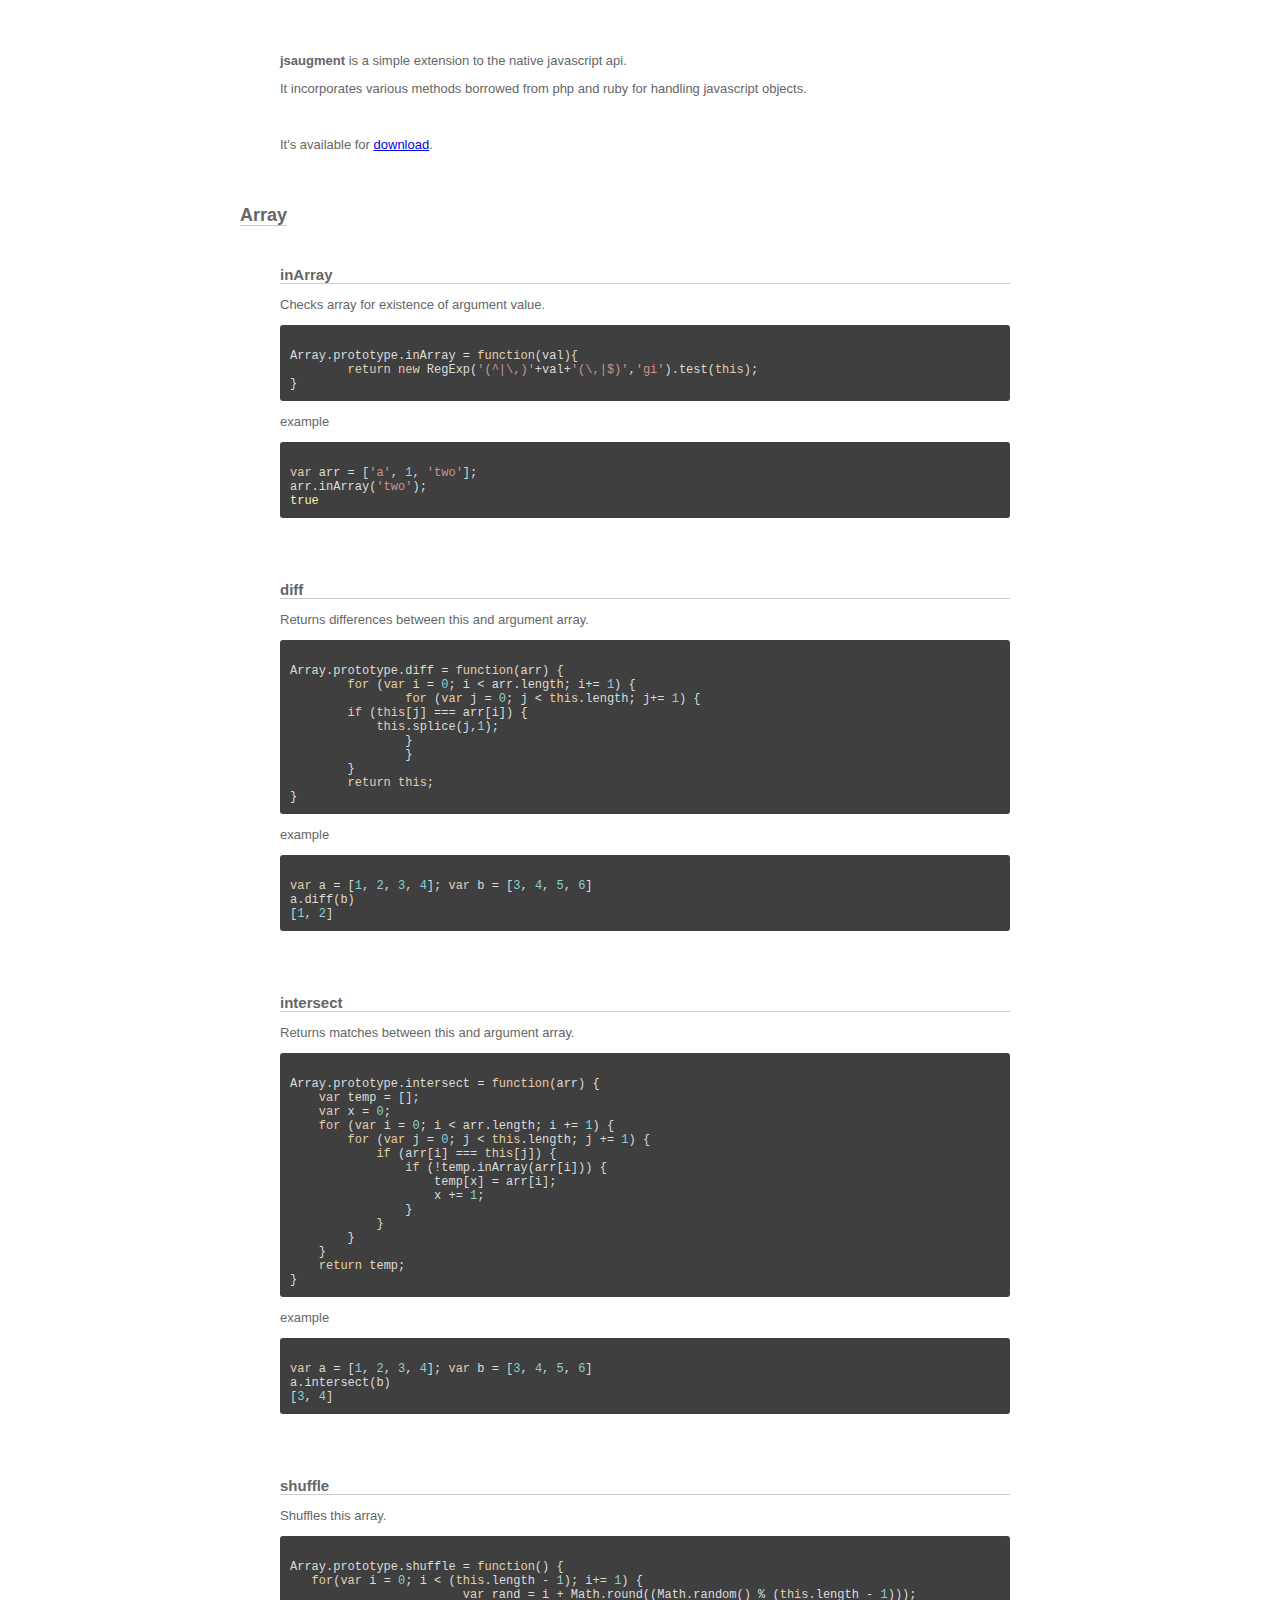
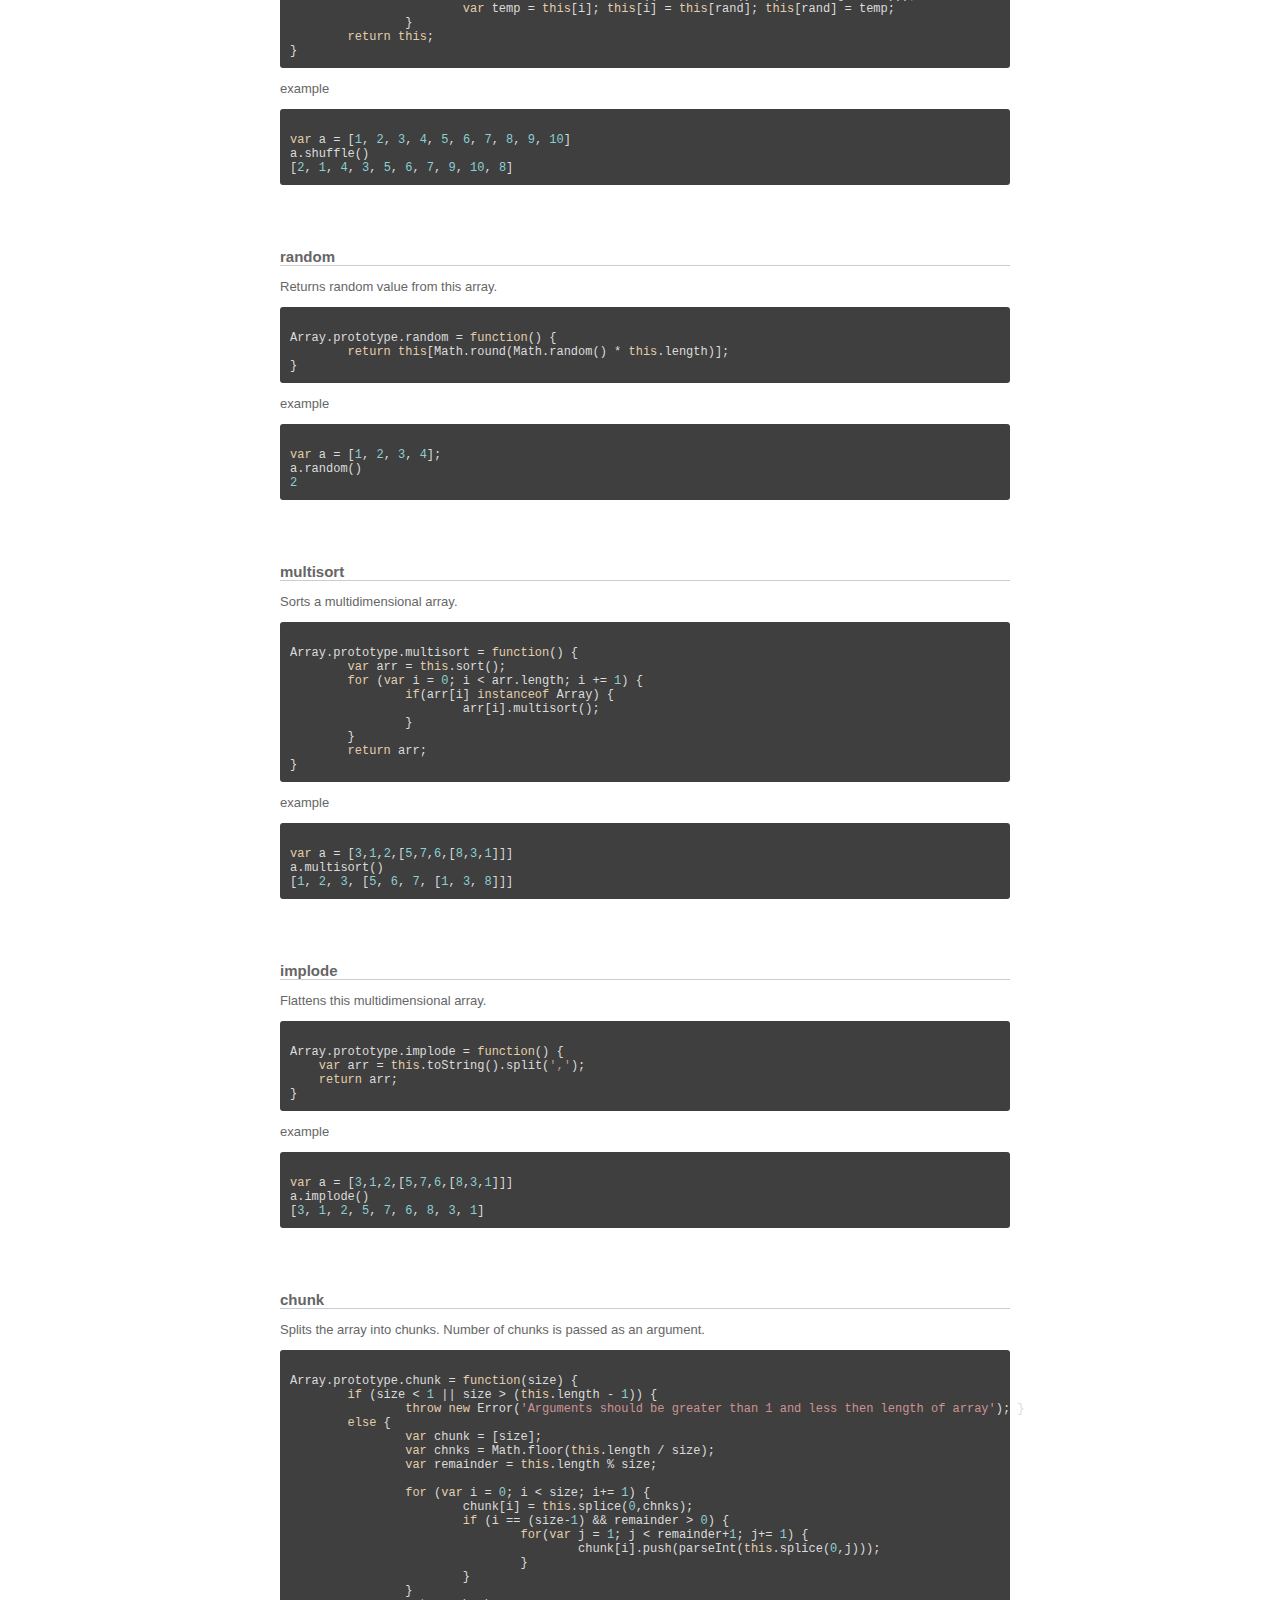
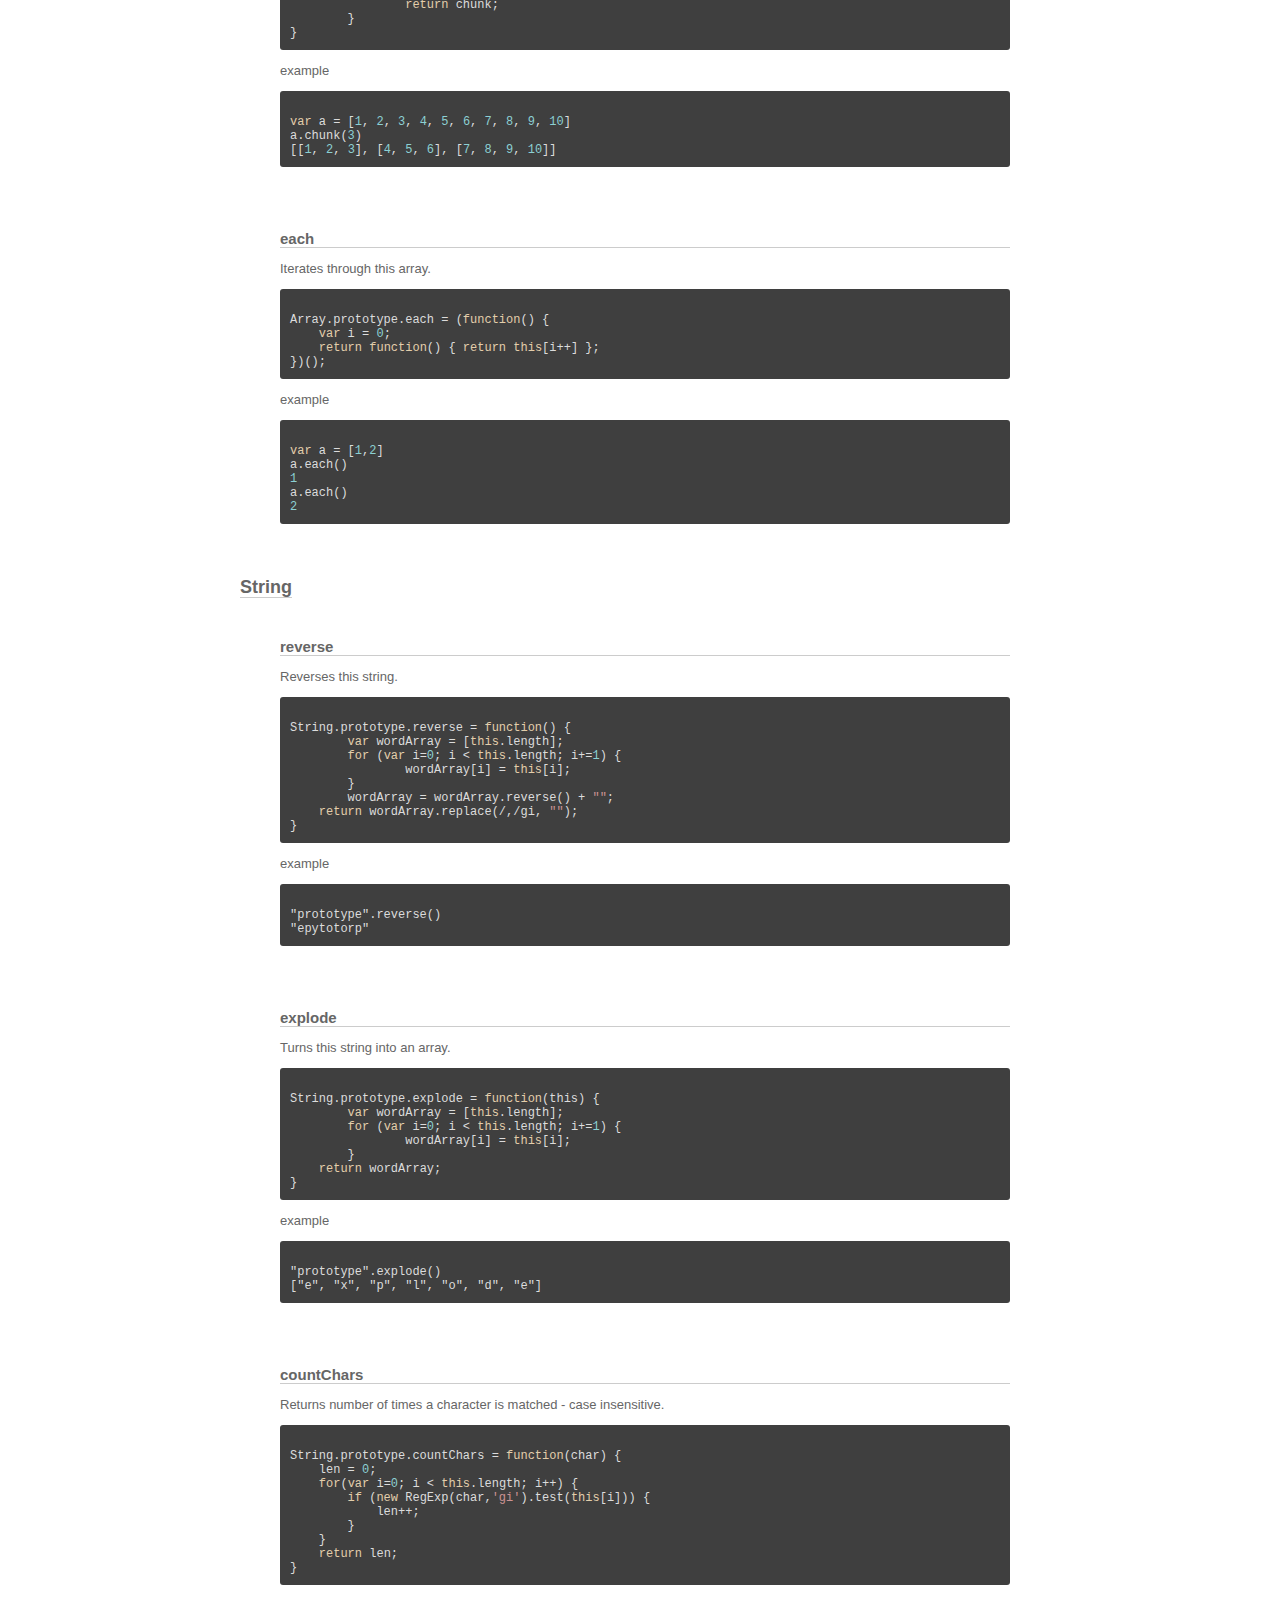
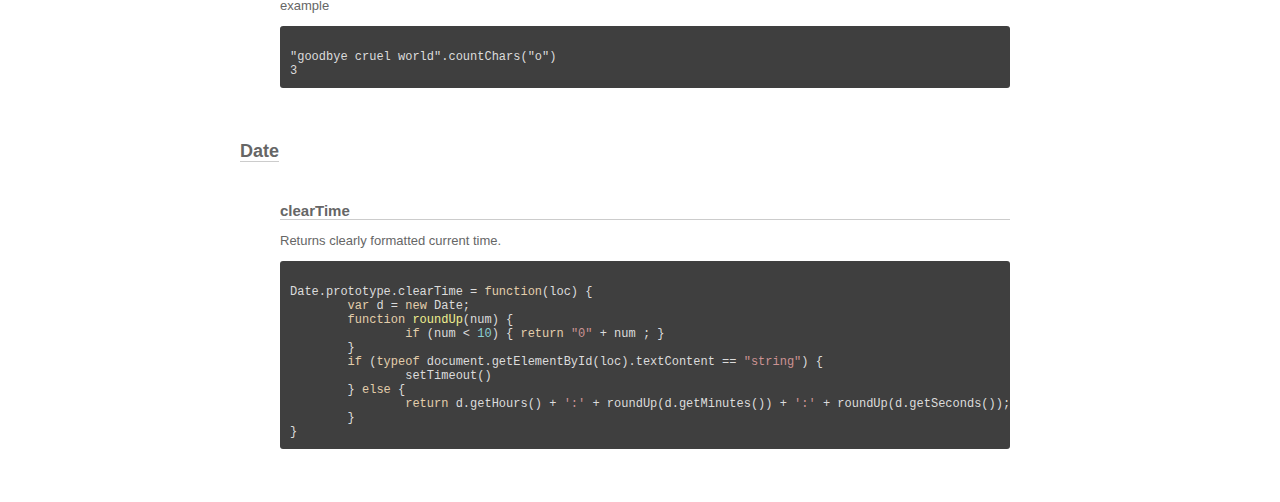
<file: projects/jsaugment/index.html>
<!DOCTYPE html PUBLIC "-//W3C//DTD XHTML 1.0 Transitional//EN" "http://www.w3.org/TR/xhtml1/DTD/xhtml1-transitional.dtd">

<html>

   <head>

      <title>jsaugment</title>

      <meta http-equiv="Content-Type" content="text/html; charset=utf-8"/>

      <script type="text/javascript" src="highlight.pack.js"></script>
	  <link rel="stylesheet" href="sunburst.css"/>
	  <style type="text/css">
	  body {
	  font-family: 'lucida grande', lucida sans, helvetica,  arial, sans-serif;
	  font-size: 13px;
	  color: #666;
	  width: 100%;
	  margin: 0 auto;
	  text-align: center;
	  }
	  
	  #content {
	  	width: 800px; margin: 0 auto; text-align: left;
	  }
	  
	   h1 {
		font-size: 18px; 
				border-bottom: 1px solid #ccc;
				display: inline;
	  }
	  
	  h2 {
		font-size: 15px;
font-weight: bold;
margin: 0;
border-bottom: 1px solid #CCC;
	  }

	  pre code {
		display: block;
	width: 710px;
padding: 10px;
		font-size: 12px;
		border-radius: 3px;
	}
	
	div.block {
		margin: 30px;
padding: 10px;
width: 730px;
border-radius: 3px;
	}
	</style>
	<script>hljs.initHighlightingOnLoad();</script>
 

   </head>

   <body>
   <div id="content">
<div class="block">
<p><strong>jsaugment</strong> is a simple extension to the native javascript api.</p>
<p>It incorporates various methods borrowed from php and ruby for handling javascript objects.</p>
<br/>
<p>It's available for <a href="jsaugment.js">download</a>.</p>
</div>
   
<h1>Array</h1>

<div class="block">
<h2>inArray</h2>
<p>Checks array for existence of argument value.</p>
<pre><code>
Array.prototype.inArray = function(val){ 
	return new RegExp('(^|\,)'+val+'(\,|$)','gi').test(this);
}	 
</code></pre>
<p>example</p>
<pre><code>
var arr = ['a', 1, 'two'];
arr.inArray('two');
true
</code></pre>
</div>
<div class="block"> 
<h2>diff</h2>
<p>Returns differences between this and argument array.</p>
<pre><code>
Array.prototype.diff = function(arr) {
	for (var i = 0; i < arr.length; i+= 1) {
		for (var j = 0; j < this.length; j+= 1) {
        if (this[j] === arr[i]) {
            this.splice(j,1);
        	}
		}
	}
	return this;
}	 
</code></pre>
<p>example</p>
<pre><code>
var a = [1, 2, 3, 4]; var b = [3, 4, 5, 6]
a.diff(b)
[1, 2]
</code></pre>

</div>
<div class="block"> 
<h2>intersect</h2>
<p>Returns matches between this and argument array.</p>
<pre><code>
Array.prototype.intersect = function(arr) {
    var temp = [];
    var x = 0;
    for (var i = 0; i < arr.length; i += 1) {
        for (var j = 0; j < this.length; j += 1) {
            if (arr[i] === this[j]) {
                if (!temp.inArray(arr[i])) {
                    temp[x] = arr[i];
                    x += 1;
                }
            }
        }
    }
    return temp;
}	 
</code></pre>
<p>example</p>
<pre><code>
var a = [1, 2, 3, 4]; var b = [3, 4, 5, 6]
a.intersect(b)
[3, 4]
</code></pre>

</div>
<div class="block"> 
<h2>shuffle</h2>
<p>Shuffles this array.</p>
<pre><code>
Array.prototype.shuffle = function() {
   for(var i = 0; i < (this.length - 1); i+= 1) {
			var rand = i + Math.round((Math.random() % (this.length - 1))); 
			var temp = this[i]; this[i] = this[rand]; this[rand] = temp; 
		}
	return this;
} 
</code></pre>
<p>example</p>
<pre><code>
var a = [1, 2, 3, 4, 5, 6, 7, 8, 9, 10]
a.shuffle()
[2, 1, 4, 3, 5, 6, 7, 9, 10, 8]
</code></pre>
</div>

<div class="block"> 
<h2>random</h2>
<p>Returns random value from this array.</p>
<pre><code>
Array.prototype.random = function() {
	return this[Math.round(Math.random() * this.length)];
}
</code></pre>
<p>example</p>
<pre><code>
var a = [1, 2, 3, 4]; 
a.random()
2
</code></pre>
</div>


<div class="block"> 
<h2>multisort</h2>
<p>Sorts a multidimensional array.</p>
<pre><code>
Array.prototype.multisort = function() {
	var arr = this.sort();
	for (var i = 0; i < arr.length; i += 1) {
		if(arr[i] instanceof Array) {
			arr[i].multisort();
		}
	}
	return arr;
}
</code></pre>
<p>example</p>
<pre><code>
var a = [3,1,2,[5,7,6,[8,3,1]]] 
a.multisort()
[1, 2, 3, [5, 6, 7, [1, 3, 8]]]
</code></pre>
</div>


<div class="block"> 
<h2>implode</h2>
<p>Flattens this multidimensional array.</p>
<pre><code>
Array.prototype.implode = function() {
    var arr = this.toString().split(',');
    return arr;
}
</code></pre>
<p>example</p>
<pre><code>
var a = [3,1,2,[5,7,6,[8,3,1]]]
a.implode()
[3, 1, 2, 5, 7, 6, 8, 3, 1]
</code></pre>
</div>


<div class="block"> 
<h2>chunk</h2>
<p>Splits the array into chunks. Number of chunks is passed as an argument.</p>
<pre><code>
Array.prototype.chunk = function(size) {
	if (size < 1 || size > (this.length - 1)) { 
		throw new Error('Arguments should be greater than 1 and less then length of array'); } 
	else {
		var chunk = [size]; 
		var chnks = Math.floor(this.length / size);
		var remainder = this.length % size;
		
		for (var i = 0; i < size; i+= 1) {
			chunk[i] = this.splice(0,chnks); 
			if (i == (size-1) && remainder > 0) {
				for(var j = 1; j < remainder+1; j+= 1) {
					chunk[i].push(parseInt(this.splice(0,j)));
				}
			}
		}
		return chunk;
	}
}
</code></pre>
<p>example</p>
<pre><code>
var a = [1, 2, 3, 4, 5, 6, 7, 8, 9, 10] 
a.chunk(3)
[[1, 2, 3], [4, 5, 6], [7, 8, 9, 10]]
</code></pre>
</div>


<div class="block"> 
<h2>each</h2>
<p>Iterates through this array.</p>
<pre><code>
Array.prototype.each = (function() {
    var i = 0;
    return function() { return this[i++] };
})();
</code></pre>
<p>example</p>
<pre><code>
var a = [1,2]
a.each()
1
a.each()
2
</code></pre>
</div>

<h1>String</h1>

<div class="block"> 
<h2>reverse</h2>
<p>Reverses this string.</p>
<pre><code>
String.prototype.reverse = function() {
	var wordArray = [this.length];
	for (var i=0; i < this.length; i+=1) {
		wordArray[i] = this[i];
	}
	wordArray = wordArray.reverse() + "";
    return wordArray.replace(/,/gi, "");
}
</code></pre>
<p>example</p>
<pre><code>
"prototype".reverse()
"epytotorp"
</code></pre>
</div>

<div class="block"> 
<h2>explode</h2>
<p>Turns this string into an array.</p>
<pre><code>
String.prototype.explode = function(this) {
	var wordArray = [this.length];
	for (var i=0; i < this.length; i+=1) {
		wordArray[i] = this[i];
	}
    return wordArray;
}
</code></pre>
<p>example</p>
<pre><code>
"prototype".explode()
["e", "x", "p", "l", "o", "d", "e"]
</code></pre>
</div>


<div class="block"> 
<h2>countChars</h2>
<p>Returns  number of times a character is matched - case insensitive.</p>
<pre><code>
String.prototype.countChars = function(char) {
    len = 0;
    for(var i=0; i < this.length; i++) {
        if (new RegExp(char,'gi').test(this[i])) {
            len++;
        }
    } 
    return len;
}
</code></pre>
<p>
<p>example</p>
<pre><code>
"goodbye cruel world".countChars("o")
3
</code></pre>
</div>

<h1>Date</h1>

<div class="block"> 
<h2>clearTime</h2>
<p>Returns clearly formatted current time.</p>
<pre><code>
Date.prototype.clearTime = function(loc) {
	var d = new Date;
	function roundUp(num) {
		if (num < 10) { return "0" + num ; }
	}
	if (typeof document.getElementById(loc).textContent == "string") {
		setTimeout()
	} else {
		return d.getHours() + ':' + roundUp(d.getMinutes()) + ':' + roundUp(d.getSeconds());
	}
}
</code></pre>
</div>

</div>

 </body>

</html>
</file>
<file: projects/jsaugment/sunburst.css>
/*

Zenburn style from voldmar.ru (c) Vladimir Epifanov <voldmar@voldmar.ru>
based on dark.css by Ivan Sagalaev

*/

pre code {
  display: block; padding: 0.5em;
  background: #3F3F3F;
  color: #DCDCDC;
}

pre .keyword,
pre .tag,
pre .django .tag,
pre .django .keyword,
pre .css .class,
pre .css .id,
pre .lisp .title {
  color: #E3CEAB;
}

pre .django .template_tag,
pre .django .variable,
pre .django .filter .argument {
  color: #DCDCDC;
}

pre .number,
pre .date {
  color: #8CD0D3;
}

pre .dos .envvar,
pre .dos .stream,
pre .variable,
pre .apache .sqbracket {
  color: #EFDCBC;
}

pre .dos .flow,
pre .diff .change,
pre .python .exception,
pre .python .built_in,
pre .literal,
pre .tex .special {
  color: #EFEFAF;
}

pre .diff .chunk,
pre .ruby .subst {
  color: #8F8F8F;
}

pre .dos .keyword,
pre .python .decorator,
pre .class .title,
pre .haskell .label,
pre .function .title,
pre .ini .title,
pre .diff .header,
pre .ruby .class .parent,
pre .apache .tag,
pre .nginx .built_in,
pre .tex .command,
pre .input_number {
    color: #efef8f;
}

pre .dos .winutils,
pre .ruby .symbol,
pre .ruby .symbol .string,
pre .ruby .symbol .keyword,
pre .ruby .symbol .keymethods,
pre .ruby .string,
pre .ruby .instancevar {
  color: #DCA3A3;
}

pre .diff .deletion,
pre .string,
pre .tag .value,
pre .preprocessor,
pre .built_in,
pre .sql .aggregate,
pre .javadoc,
pre .smalltalk .class,
pre .smalltalk .localvars,
pre .smalltalk .array,
pre .css .rules .value,
pre .attr_selector,
pre .pseudo,
pre .apache .cbracket,
pre .tex .formula {
  color: #CC9393;
}

pre .shebang,
pre .diff .addition,
pre .comment,
pre .java .annotation,
pre .template_comment,
pre .pi,
pre .doctype {
  color: #7F9F7F;
}

pre .coffeescript .javascript,
pre .xml .css,
pre .xml .javascript,
pre .xml .vbscript,
pre .tex .formula {
  opacity: 0.5;
}
</file>
